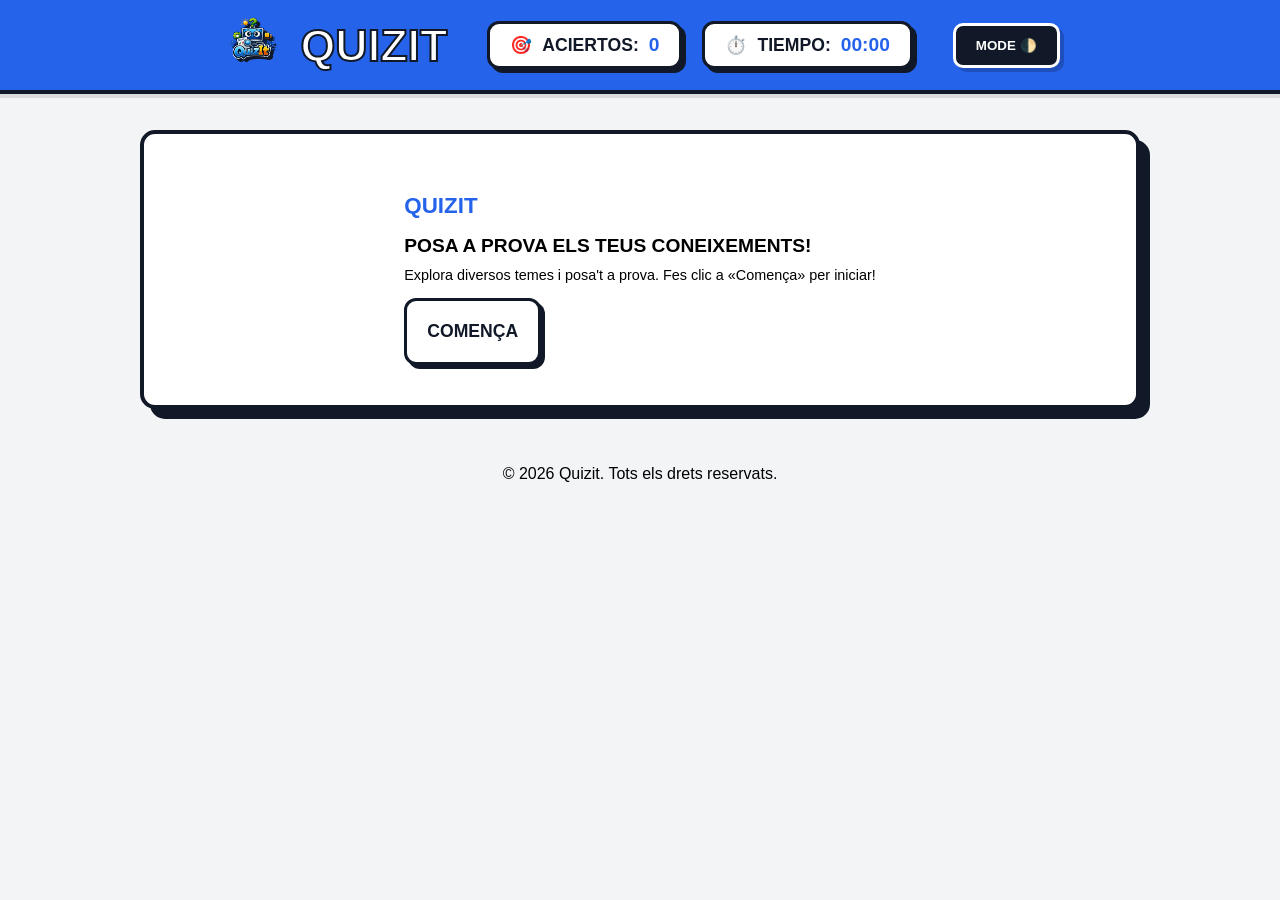
<file: public/index.html>
<!DOCTYPE html>
<html lang="ca">
<head>
    <meta charset="UTF-8">
    <meta name="viewport" content="width=device-width, initial-scale=1.0">
    <title>QuizIt</title>
    <link rel="stylesheet" href="../css/style.css">
    <script src="../js/script.js" defer></script>
</head>

<body>

    <header>
       <div class="nav-container">
        <div class="logo" onclick="window.location.href='index.html'">
            <img src="../img/logo.png" alt="Logo" class="logo-img">
            <span>QUIZIT</span>
        </div>

        <div class="nav-score">
            <div class="score-badge">
                <span class="icon">🎯</span>
                <span class="label">ACIERTOS:</span>
                <span id="player-best-score" class="value">0</span>
            </div>
            <div class="score-badge">
                <span class="icon">⏱️</span>
                <span class="label">TIEMPO:</span>
                <span id="player-time" class="value">00:00</span>
            </div>
        </div>

        <div class="nav-actions">
            <button id="dark-mode-toggle">MODE 🌓</button>
        </div>
    </div>
    </header>

    <main>

        <!-- Pantalla inicial -->
        <section id="pantalla-inicial">
            <h1>QuizIt</h1>

            <h2>POSA A PROVA ELS TEUS CONEIXEMENTS!</h2>
            <p>Explora diversos temes i posa't a prova. Fes clic a «Comença» per iniciar!</p>

            <!-- ESTE BOTÓN abre el modal -->
            <button id="btn-comencar">Comença</button>
        </section>

        <!-- Modal -->
        <div id="modal" style="display: none;">

            <!-- Fondo -->
            <div id="modal-overlay"></div>

            <!-- Contenido -->
            <div id="modal-content">
                <p>QUIZIT</p>

                <h3>Introducció</h3>
                <p>Introdueix el teu nom de jugador a continuació:</p>

                <input id="nameInput" type="text" placeholder="Ex.: OriolPelucon">

                <!-- ESTE BOTÓN lo usarás en JS -->
                <button id="btn-continuar">Continuar</button>
            </div>
        </div>

    </main>

    <footer>
        <p>© 2026 Quizit. Tots els drets reservats.</p>
    </footer>

</body>
</html>
</file>
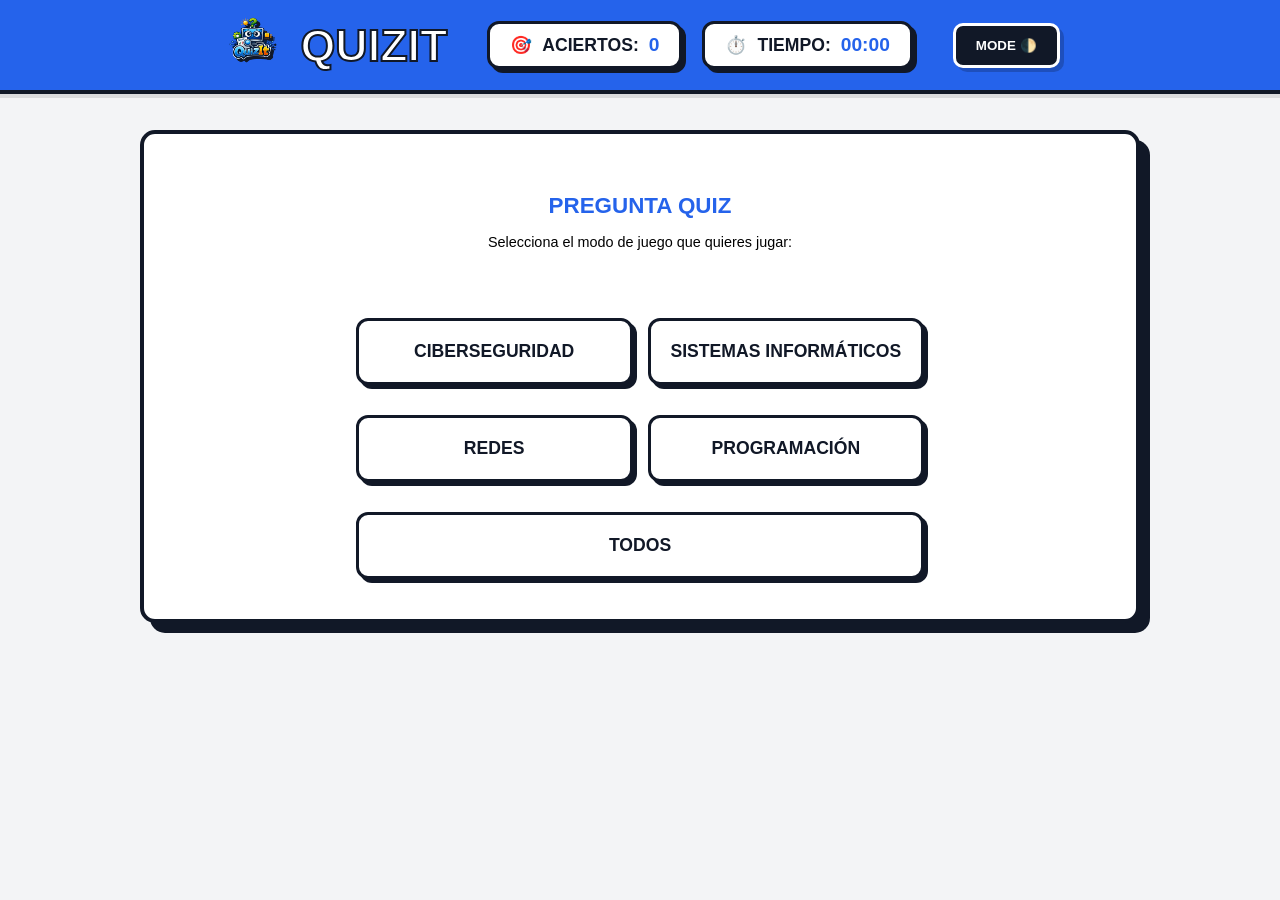
<file: public/questions.html>
<!DOCTYPE html>
<html lang="ca">
<head>
    <meta charset="UTF-8">
    <meta name="viewport" content="width=device-width, initial-scale=1.0">
    <title>QuizIt</title>
    <link rel="stylesheet" href="../css/style.css">
    <script src="../js/script.js" defer></script>
</head>
<body>
    <header>
       <div class="nav-container">
        <div class="logo" onclick="window.location.href='index.html'">
            <img src="../img/logo.png" alt="Logo" class="logo-img">
            <span>QUIZIT</span>
        </div>

        <div class="nav-score">
            <div class="score-badge">
                <span class="icon">🎯</span>
                <span class="label">ACIERTOS:</span>
                <span id="player-best-score" class="value">0</span>
            </div>
            <div class="score-badge">
                <span class="icon">⏱️</span>
                <span class="label">TIEMPO:</span>
                <span id="player-time" class="value">00:00</span>
            </div>
        </div>

        <div class="nav-actions">
            <button id="dark-mode-toggle">MODE 🌓</button>
        </div>
    </div>
    </header>

    <main id="gamemode-section">
        <section align="center">
            <h1>PREGUNTA QUIZ</h1>
            <p>Selecciona el modo de juego que quieres jugar:</p>
            <br>
            <div class="menu-buttons">
                <button onclick="startQuiz('ciberseguridad')">Ciberseguridad</button>
                <button onclick="startQuiz('sistemas')">Sistemas Informáticos</button>
                <button onclick="startQuiz('redes')">Redes</button>
                <button onclick="startQuiz('programacion')">Programación</button>
                <button onclick="startQuiz('todos')">Todos</button>
            </div>
        </section>
    </main>

    <main id="questions-section" style="display: none;">
        <section align="center">
            <h1>PREGUNTA QUIZ (<span id="display-category">MODO</span>)</h1>
            <p>Aciertos: <span id="score-counter">0</span></p>
            <p>Tiempo: <span id="timer-counter">00:00</span></p>
            <div class="question-container">
                <h2 id="question-text">Aquí irá la pregunta</h2>
            </div>

            <div class="options-grid">
                <button class="answer-btn" onclick="checkAnswer('A')"><span id="text-A"></span></button>
                <button class="answer-btn" onclick="checkAnswer('B')"><span id="text-B"></span></button>
                <button class="answer-btn" onclick="checkAnswer('C')"><span id="text-C"></span></button>
                <button class="answer-btn" onclick="checkAnswer('D')"><span id="text-D"></span></button>
            </div>
        </section>
    </main>
</body>
</html>
</file>
<file: css/style.css>
/* Configuracío General */
:root {
    --bg-color: #f3f4f6;
    --text-color: #000000;
    --card-bg: #ffffff;
    --primary-blue: #2563eb;
    --white: #ffffff;
    --black: #111827;
    --border-thick: 2px;
    --shadow: 8px 8px 0px 0px #111827;
}

body {
    background-color: var(--bg-color);
    font-family: 'Segoe UI', Tahoma, Geneva, Verdana, sans-serif;
    margin: 0;
    padding-top: 100px;
    display: flex;
    flex-direction: column;
    align-items: center;
    min-height: 100vh;
    box-sizing: border-box;
    padding-top: 130px;
}

header {
    background-color: var(--primary-blue);
    width: 100%;
    height: 90px;
    display: flex;
    justify-content: center;
    border-bottom: 4px solid var(--black);
    position: fixed;
    top: 0;
    left: 0;
    z-index: 1000;
    box-shadow: 0 4px 0 rgba(0,0,0,0.1);
}

.nav-container {
    display: grid;
    grid-template-columns: 1fr auto auto;
    gap: 40px;
    align-items: center;
}

.nav {
    display: flex;
    justify-content: flex-end;
    align-items: center;
    flex: 1;
}

.nav-score {
    display: flex;
    gap: 20px;
    justify-content: flex-end;
}

.nav-actions {
    justify-content: flex-end;
}

.nav-score, .nav-actions {
    display: flex;
    align-items: center;
}

.score-badge {
    background: var(--white);
    color: var(--black);
    padding: 10px 20px;
    border: 3px solid var(--black);
    border-radius: 12px;
    font-weight: 900;
    font-size: 1.1rem;
    box-shadow: 4px 4px 0px var(--black);
    display: flex;
    align-items: center;
    gap: 10px;
    white-space: nowrap;
}

.score-badge    .value {
    color: var(--primary-blue);
    font-size: 1.2rem;
}

.logo {
    display: flex;
    align-items: center;
    gap: 15px;
    flex: 1;
    font-size: 2.8rem;
    font-weight: 900;
    color: var(--white);
    -webkit-text-stroke: 2px var(--black);
    cursor: pointer;
}

.logo-img {
    height: 65px;
    width: auto;
    filter: drop-shadow(3px 3px 0px var(--black));
}

/* Aquest es el contenidor main */
main {
    background: var(--white);
    width: 90%;
    max-width: 1000px;
    border: 4px solid var(--black);
    border-radius: 15px;
    padding: 40px 60px;
    box-shadow: 10px 10px 0px var(--black);
    box-sizing: border-box;
    margin-bottom: 40px;
    display: flex;
    flex-direction: column;
    align-items: center;
}

main section table {
    width: 100%;
    border-collapse: separate;
    border-spacing: 30px 0px;
    margin: 30px 0;
}

main section button {
    background-color: var(--primary-blue);
    color: white;
    padding: 12px 30px;
    font-size: 1.1rem;
    font-weight: 900;
    text-transform: uppercase;
    border: 4px solid var(--black);
    border-radius: 12px;
    cursor: pointer;
    box-shadow: 6px 6px 0px var(--black);
    transition: all 0.2s ease;
    margin-top: 15px;
    display: inline-block;
}

table td {
    width: 50%;
}

h1 {
    color: var(--primary-blue);
    font-size: 1.4rem;
    text-transform: uppercase;
    margin-bottom: 15px;
}

h2 {
    font-size: 1.2rem;
    margin-bottom: 10px;
}

#score, #time {
    font-size: 2.2rem !important;
    margin-top: 5px;
    line-height: 1;
}

main section p {
    font-size: 0.9rem;
    margin: 10px 0;
}

button.answer-btn {
    font-size: 0.9rem;
    padding: 15px;
}

button.answer-btn strong {
    font-size: 0.8rem;
    border-bottom: 2px solid rgba(0,0,0,0.1);
    width: 100%;
    margin-bottom: 3px;
    padding-bottom: 3px;
}

/* Butons de selecció i resposta */
.menu-buttons, .options-grid {
    display: grid;
    grid-template-columns: 1fr 1fr;
    gap: 15px;
    margin-top: 25px;
}

/* Botó de "Todos" que ocupi tota la fila */
.menu-buttons button:last-child {
    grid-column: span 2;
}

button.answer-btn, .menu-buttons button , #btn-comencar, #btn-continuar{
    background: var(--white);
    border: 3px solid var(--black);
    border-radius: 12px;
    padding: 20px;
    font-weight: bold;
    color: var(--black);
    cursor: pointer;
    transition: all 0.2s ease;
    box-shadow: 4px 4px 0px var(--black);
    display: flex;
    flex-direction: column;
    align-items: center;
    gap: 5px;
}

button.answer-btn:hover, .menu-buttons button:hover {
    background-color: var(--primary-blue);
    color: white;
    transform: translate(-2px, -2px);
    box-shadow: 7px 7px 0px var(--black);
}

button.answer-btn:active, .menu-buttons button:active {
    transform: translateY(0);
    box-shadow: none;
}

button.answer-btn strong {
    border-bottom: 2px solid rgba(0,0,0,0.1);
    width: 100%;
    margin-bottom: 5px;
    padding-bottom: 5px;
}

/* Results */
#results-card, main section table {
    width: 100%;
    margin: 20px 0;
    border-collapse: separate;
    border-spacing: 15px;
}

#results-card div, table td div {
    background: var(--bg-color);
    border: 3px solid var(--black);
    border-radius: 15px;
    padding: 30px 20px;
    text-align: center;
    box-shadow: 6px 6px 0px var(--black);
    display: flex;
    flex-direction: column;
    align-items: center;
    justify-content: center;
    min-height: 160px;
}

#results-card strong {
    font-size: 2.5rem; /* Puntuació molt més gran */
    color: var(--primary-blue);
    display: block;
    margin-top: 10px;
}

#results-card p {
    font-size: 0.8rem;
    text-transform: uppercase;
    letter-spacing: 1px;
    font-weight: 900;
}

/* MODE OSCUR */
#dark-mode-toggle {
    background-color: var(--black);
    border: 3px solid var(--white);
    color: var(--white);
    padding: 12px 20px;
    border-radius: 10px;
    font-weight: 900;
    text-transform: uppercase;
    cursor: pointer;
    transition: all 0.2s;
    box-shadow: 4px 4px 0px rgba(0,0,0,0.2);
}

#dark-mode-toggle:hover {
    background-color: var(--white);
    color: var(--black);
    transform: translate(-2px, -2px);
    box-shadow: 6px 6px 0px var(--black);
}

body.dark-mode {
    background-color: #111827;
}

body.dark-mode main {
    background-color: #1f2937;
    color: white;
    border-color: #ffffff;
    box-shadow: 10px 10px 0px #374151;
}

body.dark-mode .answer-btn, body.dark-mode .menu-buttons button {
    background-color: #374151;
    color: white;
    border-color: #ffffff;
}

body.dark-mode .score-card div, body.dark-mode table td div {
    background-color: #374151;
    border-color: #ffffff;
    color: white;
    box-shadow: 6px 6px 0px #1f2937;
}

body.dark-mode footer {
    color: white;
}

body.dark-mode #modal-content {
    background-color: #1f2937;
    color: white;
    border-color: #ffffff;
    box-shadow: 6px 6px 0px #374151;
}

body.dark-mode .score-badge {
    background: #374151;
    color: white;
    border-color: white;
}

/* CONTENEDOR DEL MODAL (pantalla completa) */
#modal {
    display: none;
    position: fixed;
    top: 0;
    left: 0;
    width: 100%;
    height: 100%;

    /* centrado */
    justify-content: center;
    align-items: center;

    z-index: 1000;
}

/* FONDO OSCURO */
#modal-overlay {
    position: absolute;
    width: 100%;
    height: 100%;
    background: rgba(0, 0, 0, 0.5);
}

/* CAJA DEL MODAL */
#modal-content {
    position: relative;
    background: white;
    padding: 20px;
    border-radius: 10px;
    z-index: 1001;
    width: 300px;
    text-align: center;
}

#modal-content h3 {
    font-size: 1.8rem;
    margin-bottom: 10px;
    text-transform: uppercase;
}

#nameInput {
    width: 100%;
    padding: 12px;
    margin: 20px 0;
    border: 3px solid var(--black);
    border-radius: 10px;
    font-size: 1rem;
    box-sizing: border-box;
}

/* EL BOTÓ CONTINUAR */
#btn-continuar {
    background-color: var(--primary-blue);
    color: white;
    width: 100%;
    padding: 15px 20px;
    font-size: 1.2rem;
    font-weight: 900;
    text-transform: uppercase;
    border: 3px solid var(--black);
    border-radius: 12px;
    cursor: pointer;
    transition: all 0.2s ease;
    box-shadow: 0px 5px 0px var(--black);
    display: flex;
    justify-content: center;
    align-items: center;
    gap: 10px;
}

#btn-continuar:hover {
    transform: translateY(-3px);
    box-shadow: 0px 8px 0px var(--black);
    background-color: #1d4ed8;
}

#btn-continuar:active {
    transform: translateY(2px);
    box-shadow: 0px 2px 0px var(--black);
}
</file>
